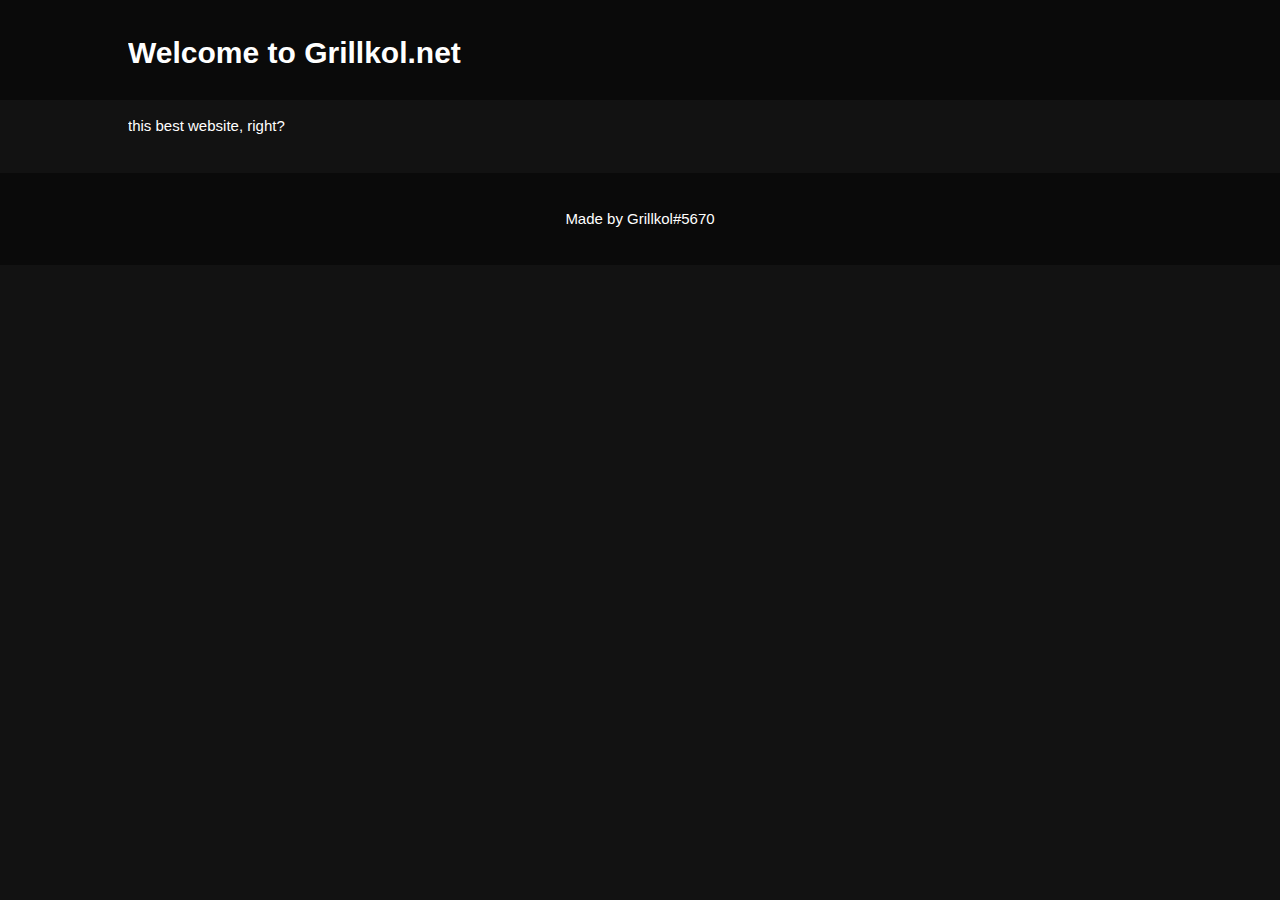
<file: index.html>
<!DOCTYPE html>
<html>
	<head>
		<meta charset="utf-8">
		<meta name = "viewport" content = "width-device-width">
		<meta name = "author" content = "Max Westerlund">
		<title>grillkol.net</title>
		<link rel="icon" type="image/x-icon" href="../misc/favicon.ico">
		<link rel = " stylesheet" href = "../static/css/style.css">
	</head>
	<body>
		<header>
			<div class = "container">
				<div id = "branding">
					<h1>Welcome to Grillkol.net</h1>
				</div>
			</div>
		</header>
		<div class = "container">
			<p>this best website, right?</p>
			</div>
		<footer>
			<p>Made by Grillkol#5670</p>
		</footer>
	</body>
</html>
</file>
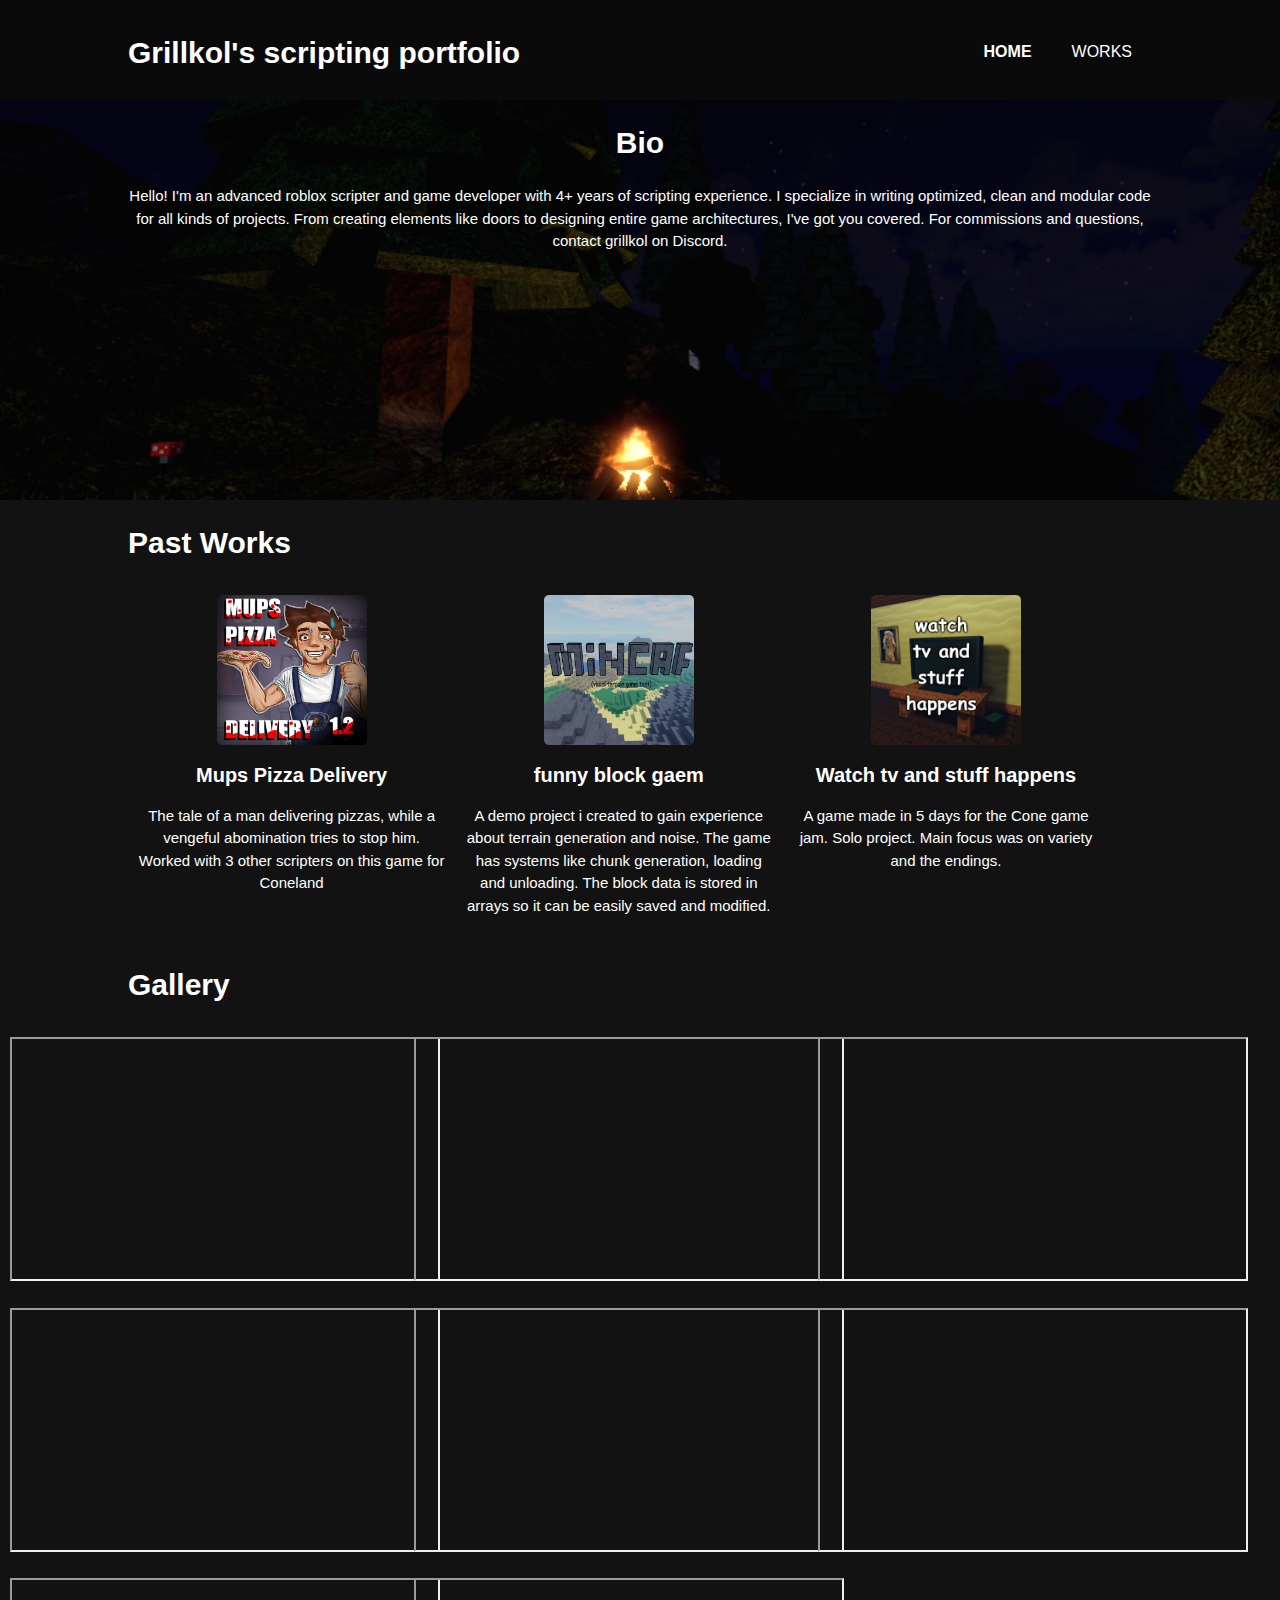
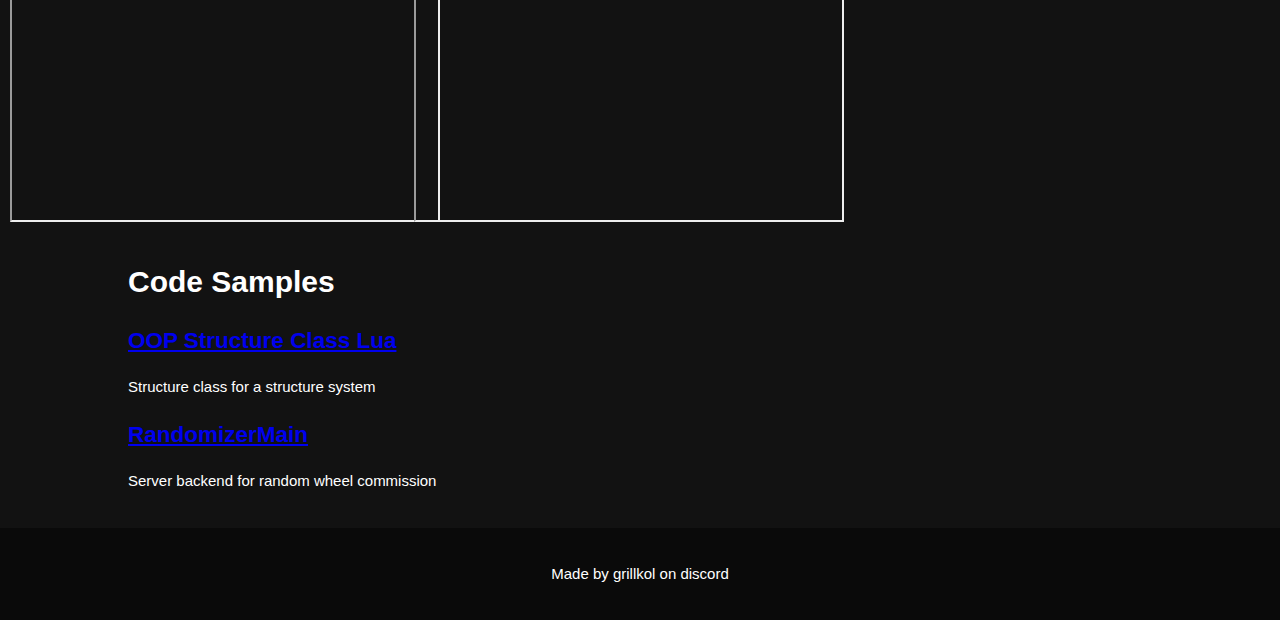
<file: main.html>
<!DOCTYPE html>
<html>
	<head>
		<meta charset="utf-8">
		<meta name = "viewport" content = "width-device-width">
		<meta name = "author" content = "Max Westerlund">
		<title>Grillkol's Scripting Portfolio</title>
		<link rel="icon" type="image/x-icon" href="../misc/favicon.ico">
		<link rel = " stylesheet" href = "../static/css/style.css">
	</head>
	<body>
		<header>
			<div class = "container">
				<div id = "branding">
					<h1>Grillkol's scripting portfolio</h1>
				</div>
				<nav>
					<ul>
						<li class = "current"><a href = "main">Home</a></li>
						<li><a href = "works">Works</a></li>
					</ul>
				</nav>
			</div>
		</header>
		
		<section id = "showcase">
			<div class = "container">
				<h1>Bio</h1>
				<p>Hello! I'm an advanced roblox scripter and game developer with 4+ years of scripting experience. I specialize in writing optimized, clean and modular code for all kinds of projects. From creating elements like doors to designing entire game architectures, I've got you covered. For commissions and questions, contact grillkol on Discord.</p>
			</div>
		</section>
		
		<section id = "boxes">
			<div class = "container">
				<h1>Past Works</h1>
				<div class = "box">
					<img src = "../static/img/MPD.png">
					<a href = "https://www.roblox.com/games/14280308003/Mups-Pizza-Delivery">Mups Pizza Delivery</a>
					<p>The tale of a man delivering pizzas, while a vengeful abomination tries to stop him. Worked with 3 other scripters on this game for Coneland</p>
				</div>
				<div class = "box">
					<img src = "../static/img/mincraf.png">
					<a href = "https://www.roblox.com/games/12946444564/funny-block-gaem">funny block gaem</a>
					<p>A demo project i created to gain experience about terrain generation and noise. The game has systems like chunk generation, loading and unloading. The block data is stored in arrays so it can be easily saved and modified.</p>
				</div>
				<div class = "box">
					<img src = "../static/img/tv.png">
					<a href = "https://www.roblox.com/games/14107061450/watch-tv-and-stuff-happens-Cone-game-jam">Watch tv and stuff happens</a>
					<p>A game made in 5 days for the Cone game jam. Solo project. Main focus was on variety and the endings.</p>
				</div>
			</div>
		</section>
		
		<section id = "boxesvideo">
			<div class = "container">
				<h1>Gallery</h1>
           			<!-- Videos will be added here -->
			</div>
		</section>
		
		<section id = "code">
			<div class = "container">
				<h1>Code Samples</h1>
				<div class = "sample">
				<h2><a href = "https://pastebin.com/C7JCm53B">OOP Structure Class Lua</a></h2>
					<p>Structure class for a structure system</p>
				</div>
				<div class = "sample">
				<h2><a href = "https://pastebin.com/umKzpymU">RandomizerMain</a></h2>
					<p>Server backend for random wheel commission</p>
				</div>
			</div>
		</section>
		<footer>
			<p>Made by grillkol on discord</p>
		</footer>
	</body>
	<script src="script.js"></script>
</html>
</file>
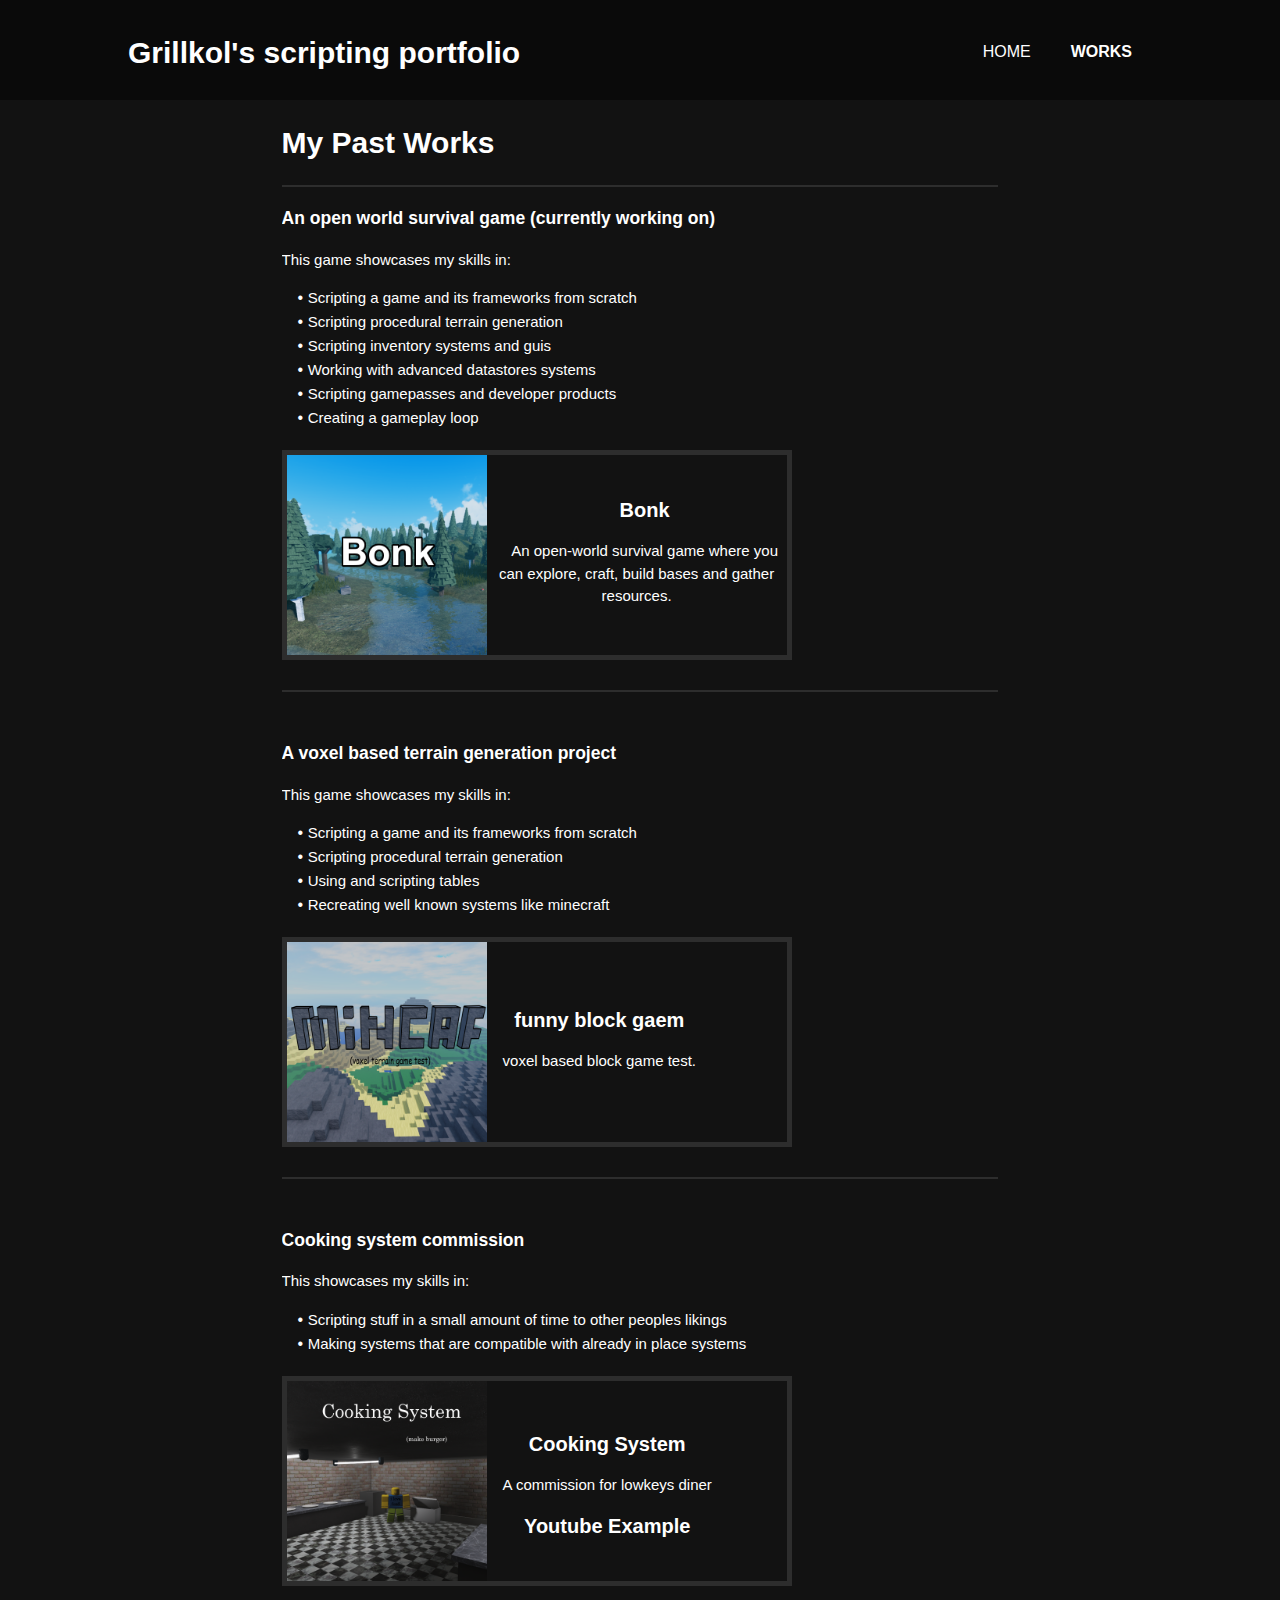
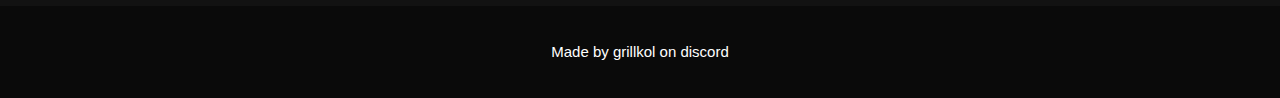
<file: works.html>
<!DOCTYPE html>
<html>
	<head>
			<meta charset="utf-8">
			<meta name = "viewport" content = "width-device-width">
			<meta name = "author" content = "Max Westerlund">
			<title>Grillkol's Scripting Portfolio</title>
			<link rel="icon" type="image/x-icon" href="../misc/favicon.ico">
			<link rel = " stylesheet" href = "../static/css/style.css">
	</head>
	
	<body>
		<header>
			<div class = "container">
				<div id = "branding">
					<h1>Grillkol's scripting portfolio</h1>
				</div>
				<nav>
					<ul>
						<li><a href = "main">Home</a></li>
						<li class = "current"><a href = "works">Works</a></li>
					</ul>
				</nav>
			</div>
		</header>
		
		<section id = "works">
			<div class = "container">
				<h1>My Past Works</h1>
				<hr>  
				<h3>An open world survival game (currently working on)</h3>
				<p>This game showcases my skills in:</p>
				<ul>
					<li>Scripting a game and its frameworks from scratch</li>
					<li>Scripting procedural terrain generation</li>
					<li>Scripting inventory systems and guis</li>
					<li>Working with advanced datastores systems</li>
					<li>Scripting gamepasses and developer products</li>
					<li>Creating a gameplay loop</li>
					<div class = "gamebox">
						<img src = "../static/img/bonk.png">
						<div class="gamebox-text">
							<a href = "https://www.roblox.com/games/10376141995/Bonk">Bonk</a>
							<p>An open-world survival game where you can explore, craft, build bases and gather resources. </p>
						</div>
					</div>
				</ul>
			</div>
			
			<div class = "container">
				<br>
				<hr>
				<br>
				<h3>A voxel based terrain generation project</h3>
				<p>This game showcases my skills in:</p>
				
				<ul>
					<li>Scripting a game and its frameworks from scratch</li>
					<li>Scripting procedural terrain generation</li>
					<li>Using and scripting tables</li>
					<li>Recreating well known systems like minecraft</li>
					
					<div class = "gamebox">
						<img src = "../static/img/mincraf.png">
						<div class="gamebox-text">
							<a href = "https://www.roblox.com/games/12946444564/funny-block-gaem">funny block gaem</a>
							<p>voxel based block game test.</p>
						</div>
					</div>
				</ul>
			</div>
			
			<div class = "container">
				<br>
				<hr>
				<br>
				<h3>Cooking system commission</h3>
				<p>This showcases my skills in:</p>
				<ul>
					<li>Scripting stuff in a small amount of time to other peoples likings</li>
					<li>Making systems that are compatible with already in place systems</li>
					<div class = "gamebox">
						<img src = "../static/img/cookingsystem.png">
						<div class="gamebox-text">
							<a href = "https://www.roblox.com/games/13195811376/Cooking-System">Cooking System</a>
							<p>A commission for lowkeys diner</p> <a href = "https://youtu.be/-QgztwHiH9Y">Youtube Example</a>
						</div>
					</div>
				</ul>
			</div>
			
		</section>
		
		<footer>
			<p>Made by grillkol on discord</p>
		</footer>
	</body>
</html>
</file>
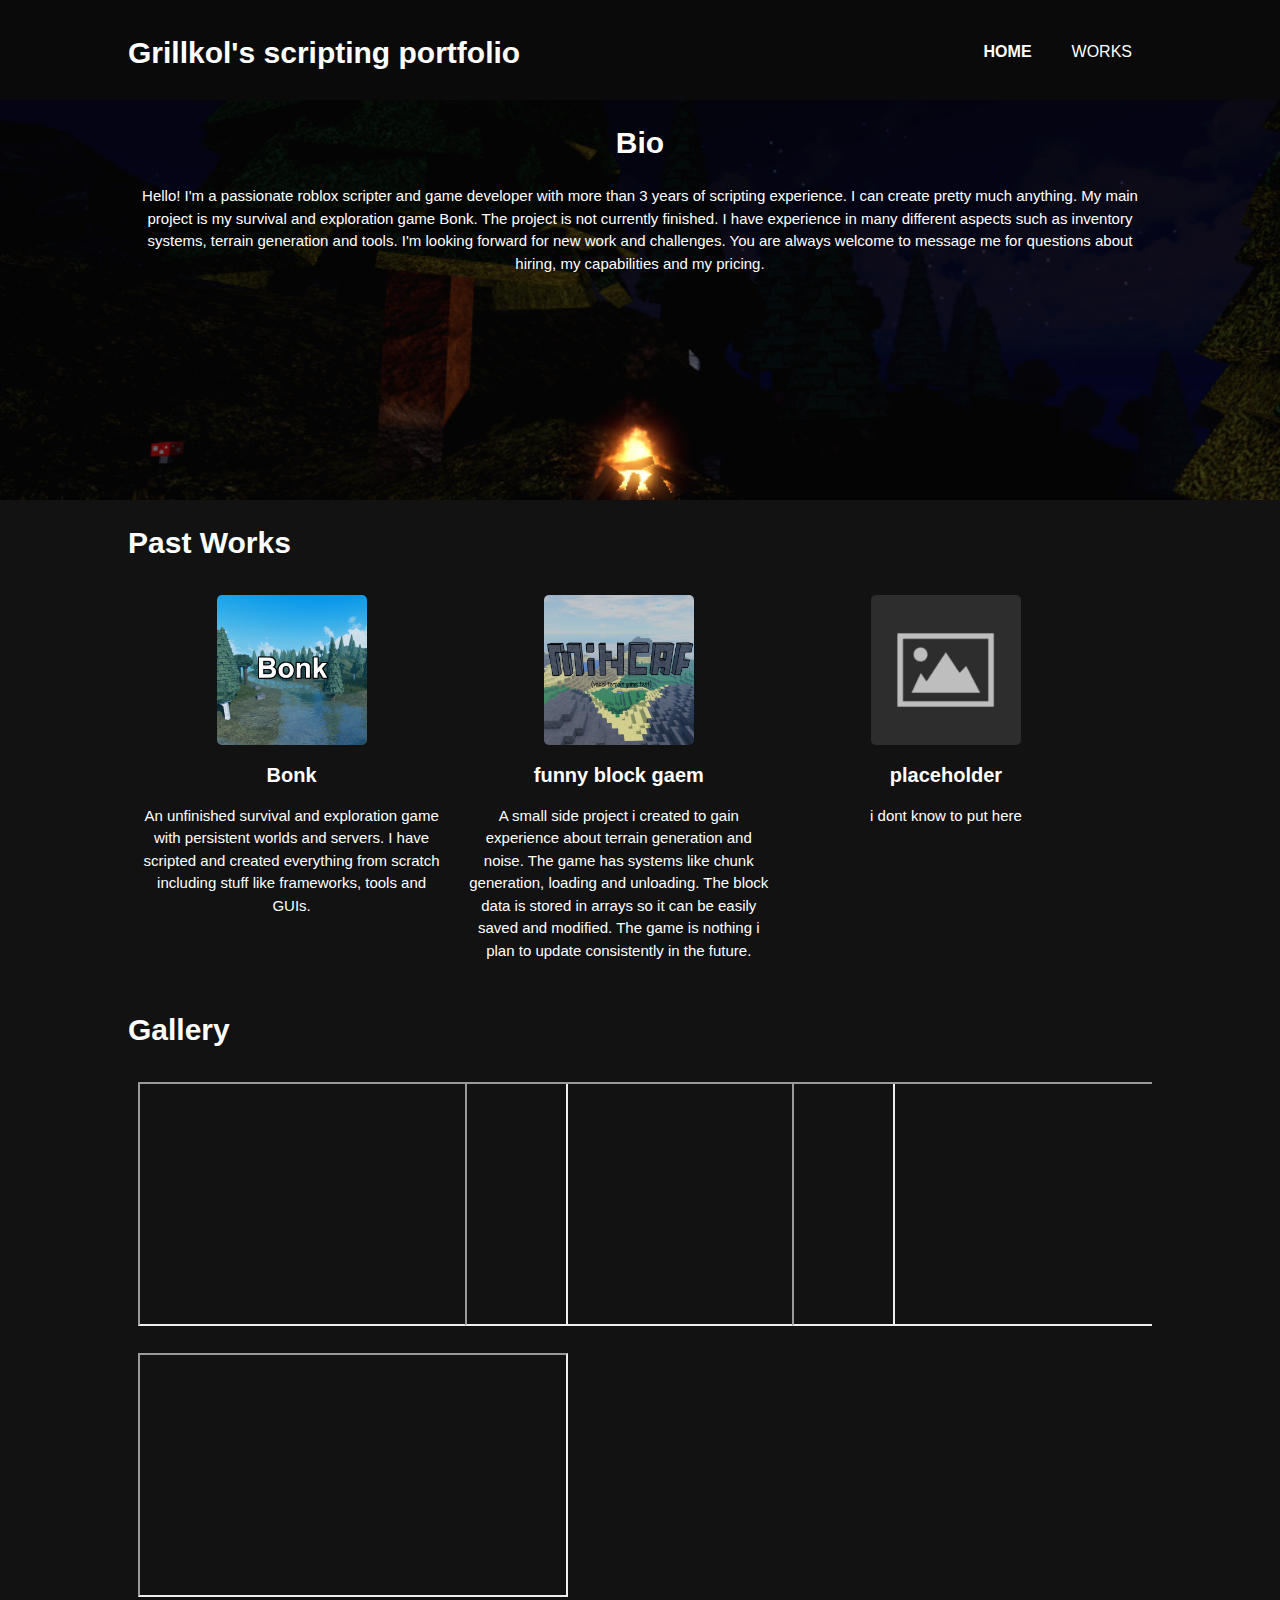
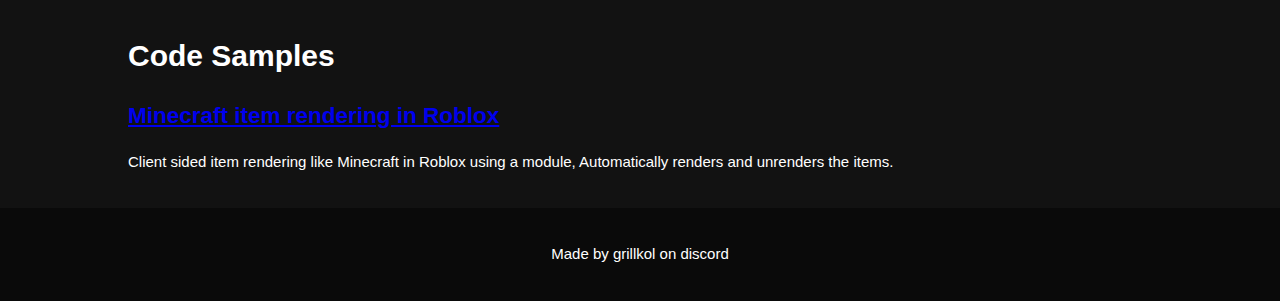
<file: templates/main.html>
<!DOCTYPE html>
<html>
	<head>
		<meta charset="utf-8">
		<meta name = "viewport" content = "width-device-width">
		<meta name = "author" content = "Max Westerlund">
		<title>Grillkol's Scripting Portfolio</title>
		<link rel="icon" type="image/x-icon" href="../misc/favicon.ico">
		<link rel = " stylesheet" href = "../static/css/style.css">
	</head>
	<body>
		<header>
			<div class = "container">
				<div id = "branding">
					<h1>Grillkol's scripting portfolio</h1>
				</div>
				<nav>
					<ul>
						<li class = "current"><a href = "portfolio">Home</a></li>
						<li><a href = "works">Works</a></li>
					</ul>
				</nav>
			</div>
		</header>
		
		<section id = "showcase">
			<div class = "container">
				<h1>Bio</h1>
				<p>Hello! I'm a passionate roblox scripter and game developer with more than 3 years of scripting experience. I can create pretty much anything.
				My main project is my survival and exploration game Bonk. The project is not currently finished. I have experience in many different aspects such as inventory systems, terrain generation and tools.
				I'm looking forward for new work and challenges. You are always welcome to message me for questions about hiring, my capabilities and my pricing.</p>
			</div>
		</section>
		
		<section id = "boxes">
			<div class = "container">
				<h1>Past Works</h1>
				<div class = "box">
					<img src = "../static/img/bonk.png">
					<a href = "https://www.roblox.com/games/10376141995/Bonk">Bonk</a>
					<p>An unfinished survival and exploration game with persistent worlds and servers. I have scripted and created everything from scratch including stuff like frameworks, tools and GUIs.</p>
				</div>
				<div class = "box">
					<img src = "../static/img/mincraf.png">
					<a href = "https://www.roblox.com/games/10376141995/Bonk">funny block gaem</a>
					<p>A small side project i created to gain experience about terrain generation and noise. The game has systems like chunk generation, loading and unloading. The block data is stored in arrays so it can be easily saved and modified. The game is nothing i plan to update consistently in the future.</p>
				</div>
				<div class = "box">
					<img src = "../static/img/placeholder.png">
					<a href = "https://tinyurl.com/3wcyvb7x">placeholder</a>
					<p>i dont know to put here</p>
				</div>
			</div>
		</section>
		
		<section id = "boxes">
			<div class = "container">
				<h1>Gallery</h1>
				<div class = "box">
					  <iframe width="426" height="240"src="https://www.youtube.com/embed/-QgztwHiH9Y"></iframe> 
				</div>
				<div class = "box">
					  <iframe width="426" height="240"src="https://www.youtube.com/embed/80vSF3Hg4F0"></iframe> 
				</div>
				<div class = "box">
					  <iframe width="426" height="240"src="https://www.youtube.com/embed/gYsd7AzfY0M"></iframe> 
				</div>
				<div class = "box">
					  <iframe width="426" height="240"src="https://www.youtube.com/embed/54DvjhWvLJM "></iframe> 
				</div>
			</div>
		</section>
		
		<section id = "code">
			<div class = "container">
				<h1>Code Samples</h1>
				<div class = "sample">
				<h2><a href = "https://pastebin.com/6X60n5AN">Minecraft item rendering in Roblox</a></h2>
					<p>Client sided item rendering like Minecraft in Roblox using a module, Automatically renders and unrenders the items.</p>
				</div>
			</div>
		</section>
		<footer>
			<p>Made by grillkol on discord</p>
		</footer>
	</body>
</html>
</file>
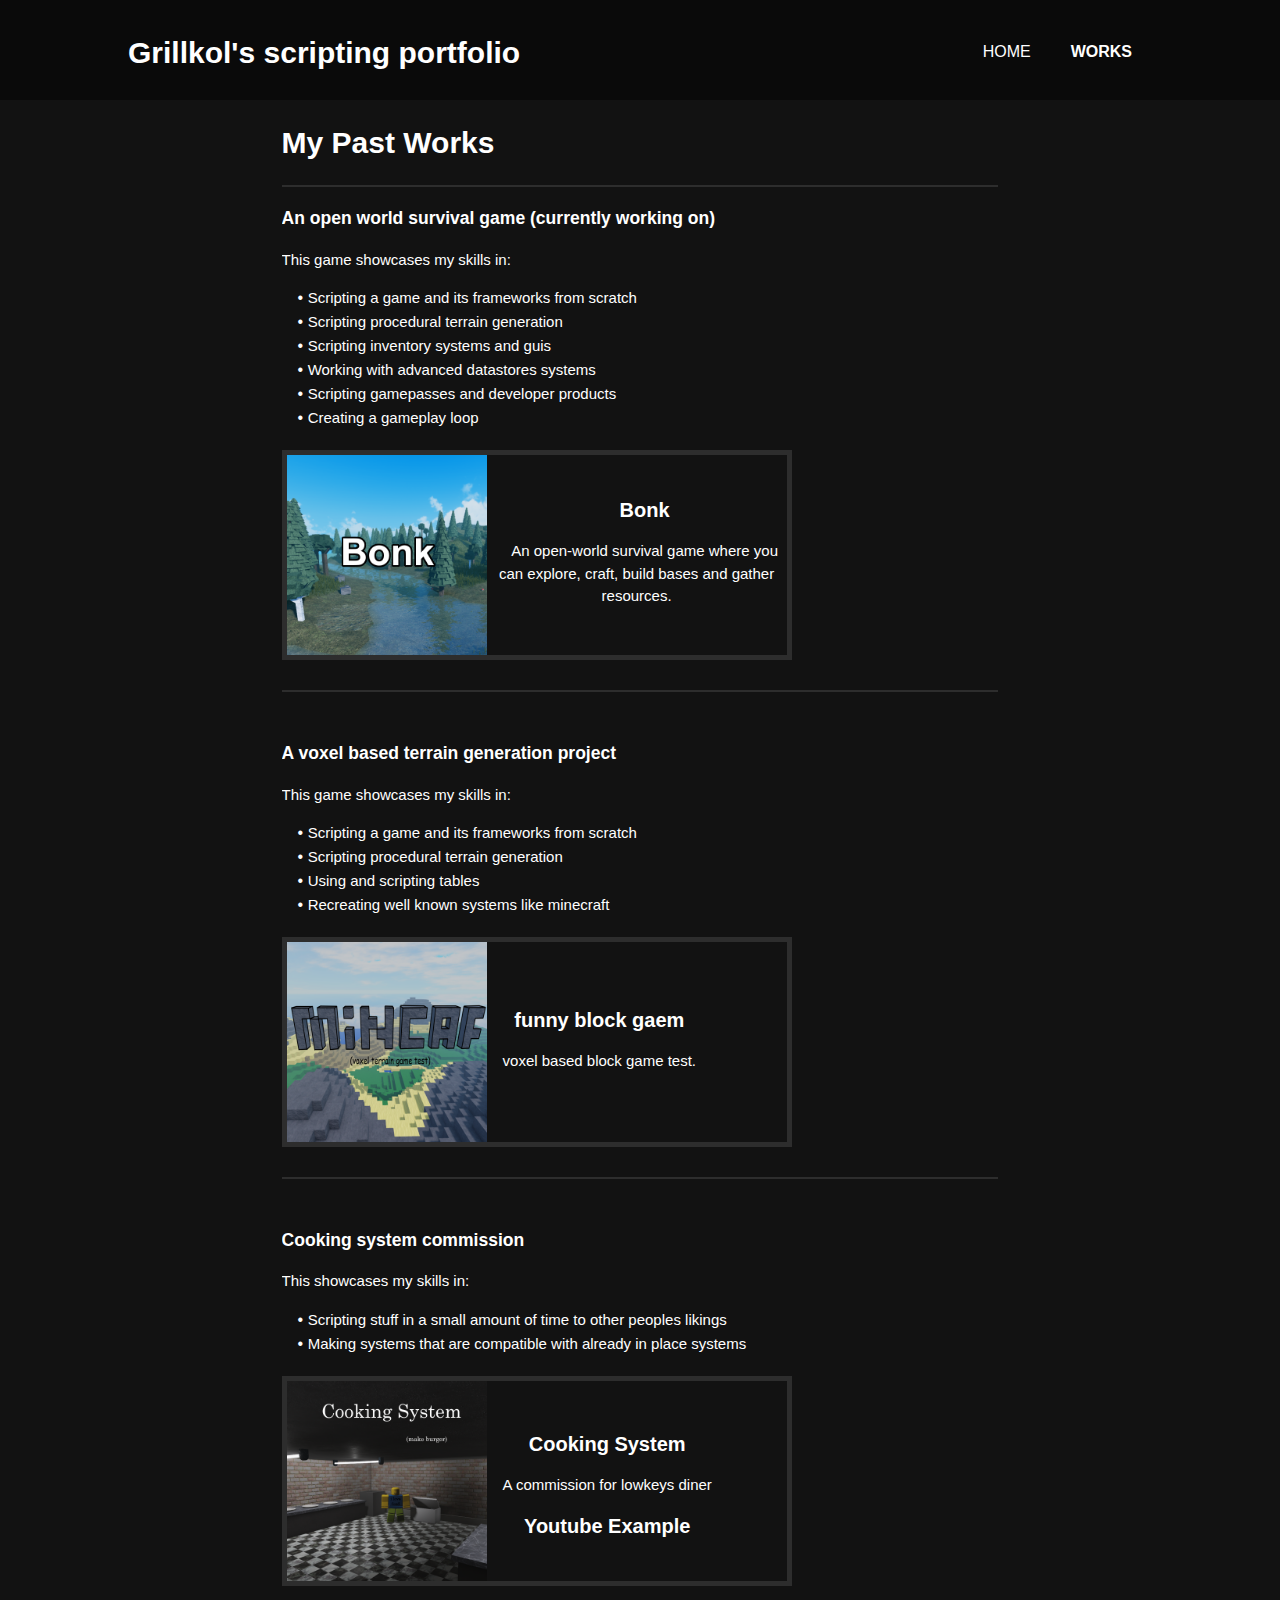
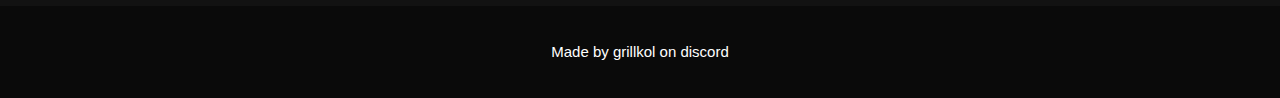
<file: templates/works.html>
<!DOCTYPE html>
<html>
	<head>
		<meta charset="utf-8">
		<meta name = "viewport" content = "width-device-width">
		<meta name = "author" content = "Max Westerlund">
		<title>Grillkol's Scripting Portfolio</title>
		<link rel="icon" type="image/x-icon" href="../misc/favicon.ico">
		<link rel = " stylesheet" href = "../static/css/style.css">
	</head>
	<body>
		<header>
			<div class = "container">
				<div id = "branding">
					<h1>Grillkol's scripting portfolio</h1>
				</div>
				<nav>
					<ul>
						<li><a href = "portfolio">Home</a></li>
						<li class = "current"><a href = "works">Works</a></li>
					</ul>
				</nav>
			</div>
		</header>
		<section id = "works">
			<div class = "container">
				<h1>My Past Works</h1>
				<hr>  
				<h3>An open world survival game (currently working on)</h3>
				<p>This game showcases my skills in:</p>
				<ul>
					<li>Scripting a game and its frameworks from scratch</li>
					<li>Scripting procedural terrain generation</li>
					<li>Scripting inventory systems and guis</li>
					<li>Working with advanced datastores systems</li>
					<li>Scripting gamepasses and developer products</li>
					<li>Creating a gameplay loop</li>
					<div class = "gamebox">
						<img src = "../static/img/bonk.png">
						<div class="gamebox-text">
							<a href = "https://www.roblox.com/games/10376141995/Bonk">Bonk</a>
							<p>An open-world survival game where you can explore, craft, build bases and gather resources. </p>
						</div>
					</div>
				</ul>
			</div>
			<div class = "container">
				<br>
				<hr>
				<br>
				<h3>A voxel based terrain generation project</h3>
				<p>This game showcases my skills in:</p>
				<ul>
					<li>Scripting a game and its frameworks from scratch</li>
					<li>Scripting procedural terrain generation</li>
					<li>Using and scripting tables</li>
					<li>Recreating well known systems like minecraft</li>
					<div class = "gamebox">
						<img src = "../static/img/mincraf.png">
						<div class="gamebox-text">
							<a href = "https://www.roblox.com/games/12946444564/funny-block-gaem">funny block gaem</a>
							<p>voxel based block game test.</p>
						</div>
					</div>
				</ul>
			</div>
			<div class = "container">
				<br>
				<hr>
				<br>
				<h3>Cooking system commission</h3>
				<p>This showcases my skills in:</p>
				<ul>
					<li>Scripting stuff in a small amount of time to other peoples likings</li>
					<li>Making systems that are compatible with already in place systems</li>
					<div class = "gamebox">
						<img src = "../static/img/cookingsystem.png">
						<div class="gamebox-text">
							<a href = "https://www.roblox.com/games/13195811376/Cooking-System">Cooking System</a>
							<p>A commission for lowkeys diner</p> <a href = "https://youtu.be/-QgztwHiH9Y">Youtube Example</a>
						</div>
					</div>
				</ul>
			</div>
		</section>
		<footer>
			<p>Made by grillkol on discord</p>
		</footer>
	</body>
</html>
</file>
<file: static/css/style.css>
body {
	font: 15px/1.5 Arial, Helvetica, sans-serif;
	padding: 0;
	margin: 0;
	background-color: #121212;
	color: #ffffff;
}

/* Global */
.container {
	width: 80%;
	margin: auto;
	overflow: hidden;
}

hr {
	border: 1px solid #2D2D2D;
}

ul{
	margin: 0;
	padding: 0;
}

/* Header */
header {
	background: #0A0A0A;
	color: #ffffff;
	padding-top: 30px;
	min-height: 70px;
}

header a {
	color: #ffffff;
	text-decoration: none;
	text-transform: uppercase;
	font-size: 16px;
}

header li{
	float: left;
	display: inline;
	padding: 0 20px 0 20px;
}

header #branding{
	float: left;
}

header #branding h1{
	margin: 0;
}

header nav {
	float: right;
	margin-top: 10px;
}

header .highlight, header .current a{
	color: #ffffff;
	font-weight: bold;
}

header a:hover{
	color: #BEBEBE;
}

/* Showcase */

#showcase{	
	min-height: 400px;
	background:url("../img/showcase.png") no-repeat;
	background-size: cover;
	background-position: center center;
	text-align: center;
}

#boxes .box{
	float: left;
	text-align: center;
	width: 30%;
	padding: 10px;
}

#boxes .box img{
	width:150px;
	border-radius: 5px;
}

#boxes .box a{
	display: block;
    font-size: 20px;
    margin-top: 8px;
    font-weight: bold;
	color: #ffffff;
	text-decoration: none;
}

#boxes .box a:hover{
	text-decoration: none;
	color: #BEBEBE;
}

/* haha */

#boxesvideo .box{
	float: left;
	text-align: center;
	width: 30%;
	padding: 10px;
}

#boxesvideo .box img{
	width:150px;
	border-radius: 5px;
}

#boxesvideo .box a{
	display: block;
    font-size: 20px;
    margin-top: 8px;
    font-weight: bold;
	color: #ffffff;
	text-decoration: none;
}

#boxesvideo .box a:hover{
	text-decoration: none;
	color: #BEBEBE;
}

/* Works */

#works{
	max-width: 70%;
	margin: 0 auto;
}

#works h1{
	font-size: 30px;
}

#works ul {
	list-style: none;
	counter-reset: item;
	text-indent: 16px;
}

#works li::before {
	content: "• ";
	counter-increment: item;
	font-size: 16px;
}

#works .gamebox {
	margin-top: 20px;
	width: 500px;
	height: 200px;
	border: 5px solid #2D2D2D;
	display: flex;
	align-items: center;
}

.gamebox img {
	max-width: 100%;
	max-height: 100%;
	object-fit: contain;
}

.gamebox-text {
    text-align: center;
}

.gamebox-text a {
    display: block;
    font-size: 20px;
    margin-top: 8px;
    font-weight: bold;
	color: #ffffff;
	text-decoration: none;
}

.gamebox a:hover{
	text-decoration: none;
	color: #BEBEBE;
}

footer{
	padding: 20px;
	margin-top: 20px;
	color: #ffffff;
	background-color: #0A0A0A;
	text-align: center;
}

/* Media Queries */
@media(max-width: 1080px){
	header #branding,
	header nav,
	header nav li,
	#boxes .box{
		float: none;
		text-align: center;
		width: 100%
	}
	
	header{
		padding-bottom: 20px;
	}
	
	#showcase h1{
		margin-top: 40px;
	}
	
	#boxes .box img{
	width:300px;
	border-radius: 10px;
	}
	
	#works{
	max-width: 100%;
	margin: 0 auto;
	}
}
</file>
